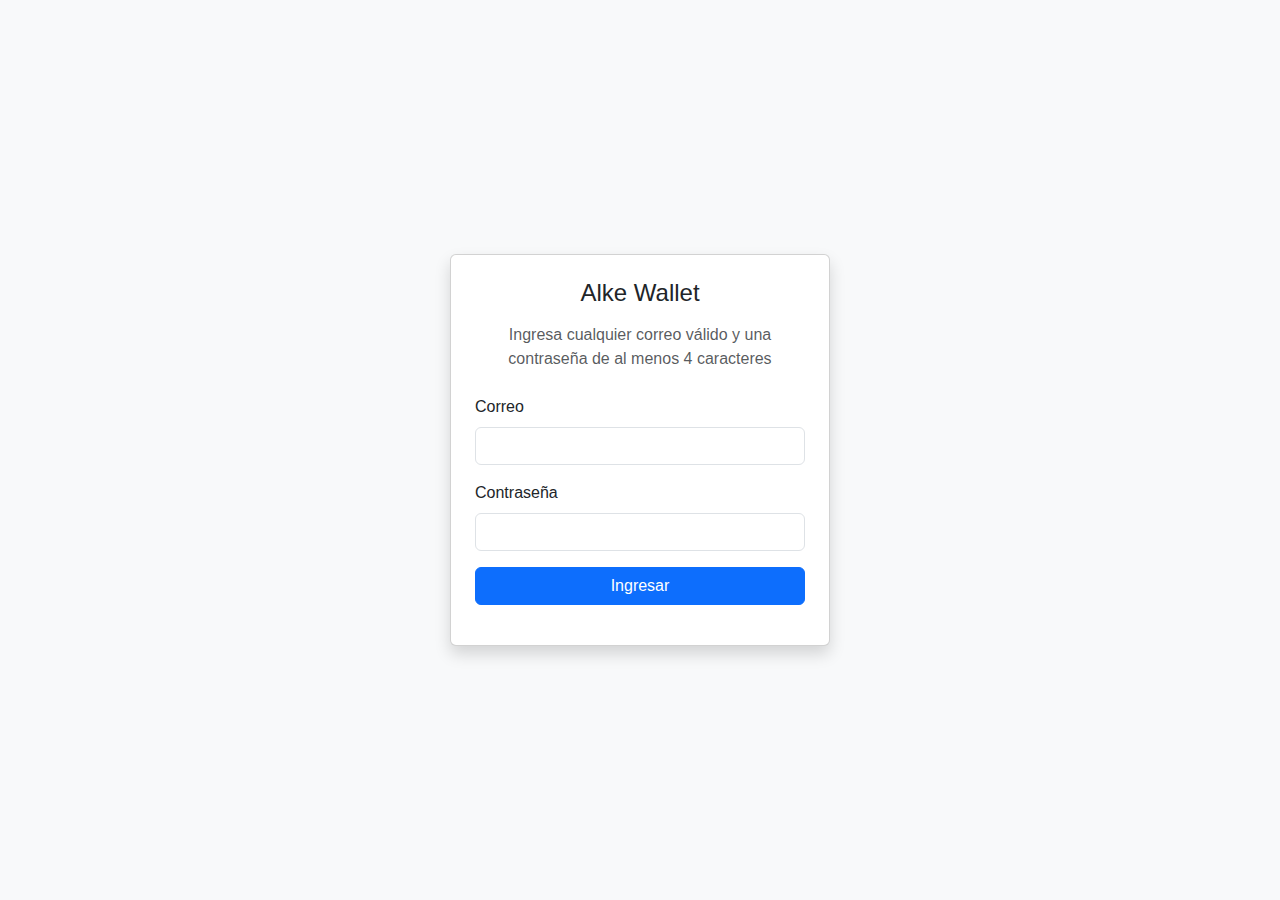
<file: index.html>
<!DOCTYPE html>
<html lang="es">
<head>
  <meta charset="UTF-8">
  <title>Alke Wallet - Login</title>
  <meta name="viewport" content="width=device-width, initial-scale=1">
  <!-- Bootstrap -->
  <link href="https://cdn.jsdelivr.net/npm/bootstrap@5.3.2/dist/css/bootstrap.min.css" rel="stylesheet">
  <!-- CSS propio -->
  <link rel="stylesheet" href="css/styles.css">
</head>
<body class="bg-light d-flex align-items-center justify-content-center vh-100">
  <main class="card shadow p-4" style="max-width: 380px; width: 100%;">
    <h1 class="h4 text-center mb-3">Alke Wallet</h1>
    <p class="text-muted text-center mb-4">Ingresa cualquier correo válido y una contraseña de al menos 4 caracteres</p>

    <form id="loginForm" novalidate>
      <div class="mb-3">
        <label for="email" class="form-label">Correo</label>
        <input type="email" id="email" class="form-control" required>
      </div>
      <div class="mb-3">
        <label for="password" class="form-label">Contraseña</label>
        <input type="password" id="password" class="form-control" required minlength="4">
      </div>
      <button type="submit" class="btn btn-primary w-100">Ingresar</button>
    </form>

    <div id="loginMessage" class="mt-3 text-center"></div>
  </main>

  <!-- Scripts -->
  <script src="https://code.jquery.com/jquery-3.7.1.min.js"></script>
  <script src="https://cdn.jsdelivr.net/npm/bootstrap@5.3.2/dist/js/bootstrap.bundle.min.js"></script>
  <script src="js/app.js"></script>
</body>
</html>
</file>
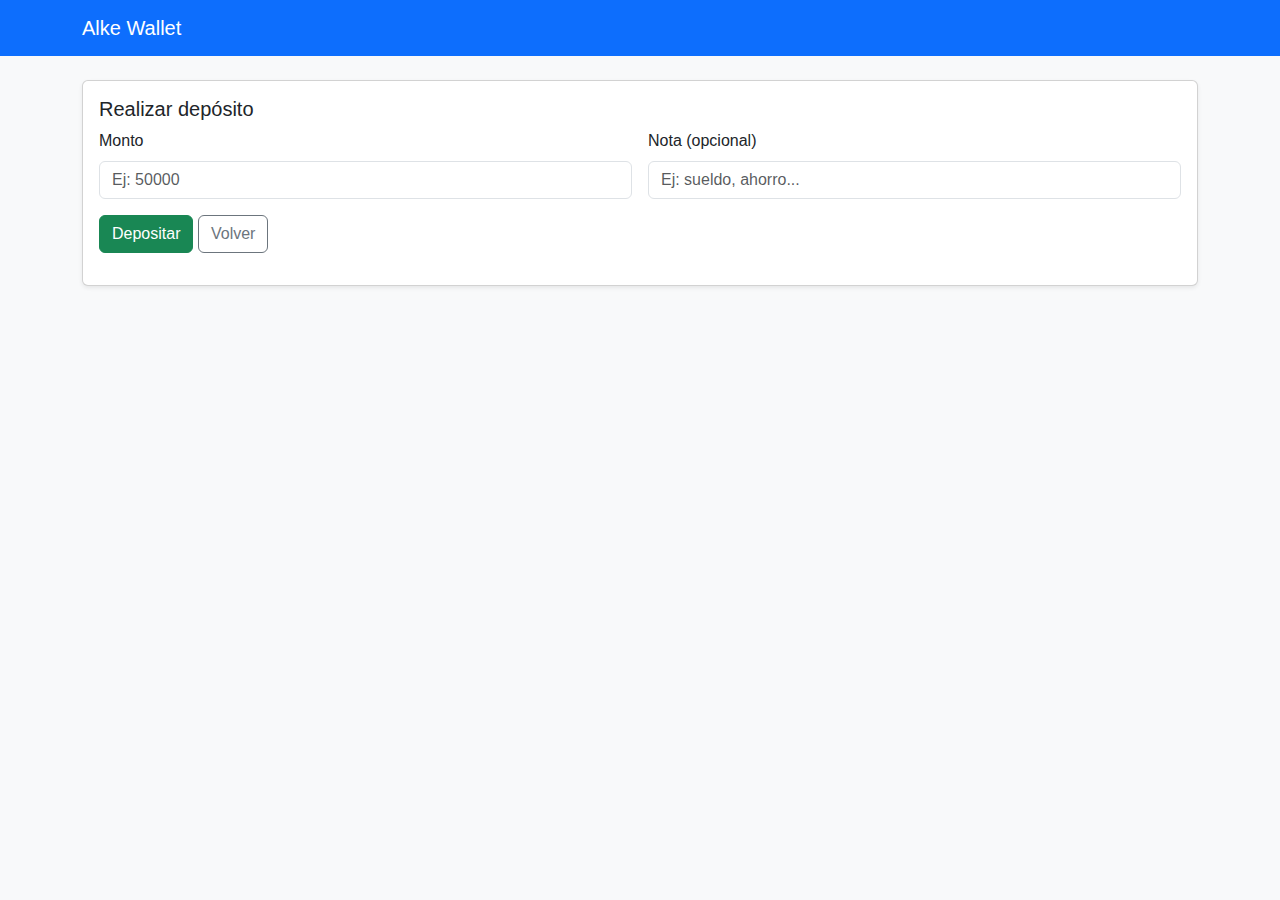
<file: deposit.html>
<!DOCTYPE html>
<html lang="es">
<head>
  <meta charset="UTF-8">
  <title>Depositar - Alke Wallet</title>
  <meta name="viewport" content="width=device-width, initial-scale=1">
  <link href="https://cdn.jsdelivr.net/npm/bootstrap@5.3.2/dist/css/bootstrap.min.css" rel="stylesheet">
  <link rel="stylesheet" href="css/styles.css">
</head>
<body>
  <nav class="navbar navbar-dark bg-primary">
    <div class="container">
      <a class="navbar-brand" href="menu.html">Alke Wallet</a>
    </div>
  </nav>

  <main class="container py-4">
    <article class="card shadow-sm">
      <div class="card-body">
        <h2 class="h5">Realizar depósito</h2>
        <form id="depositForm" class="row g-3" novalidate>
          <div class="col-md-6">
            <label class="form-label" for="depositAmount">Monto</label>
            <input type="number" id="depositAmount" class="form-control" min="1" required placeholder="Ej: 50000">
          </div>
          <div class="col-md-6">
            <label class="form-label" for="depositNote">Nota (opcional)</label>
            <input type="text" id="depositNote" class="form-control" placeholder="Ej: sueldo, ahorro...">
          </div>
          <div class="col-12">
            <button class="btn btn-success" type="submit">Depositar</button>
            <a href="menu.html" class="btn btn-outline-secondary">Volver</a>
          </div>
        </form>
        <div id="depositMessage" class="mt-3"></div>
      </div>
    </article>
  </main>

  <!-- Scripts -->
  <script src="https://code.jquery.com/jquery-3.7.1.min.js"></script>
  <script src="https://cdn.jsdelivr.net/npm/bootstrap@5.3.2/dist/js/bootstrap.bundle.min.js"></script>
  <script src="js/app.js"></script>
</body>
</html>
</file>
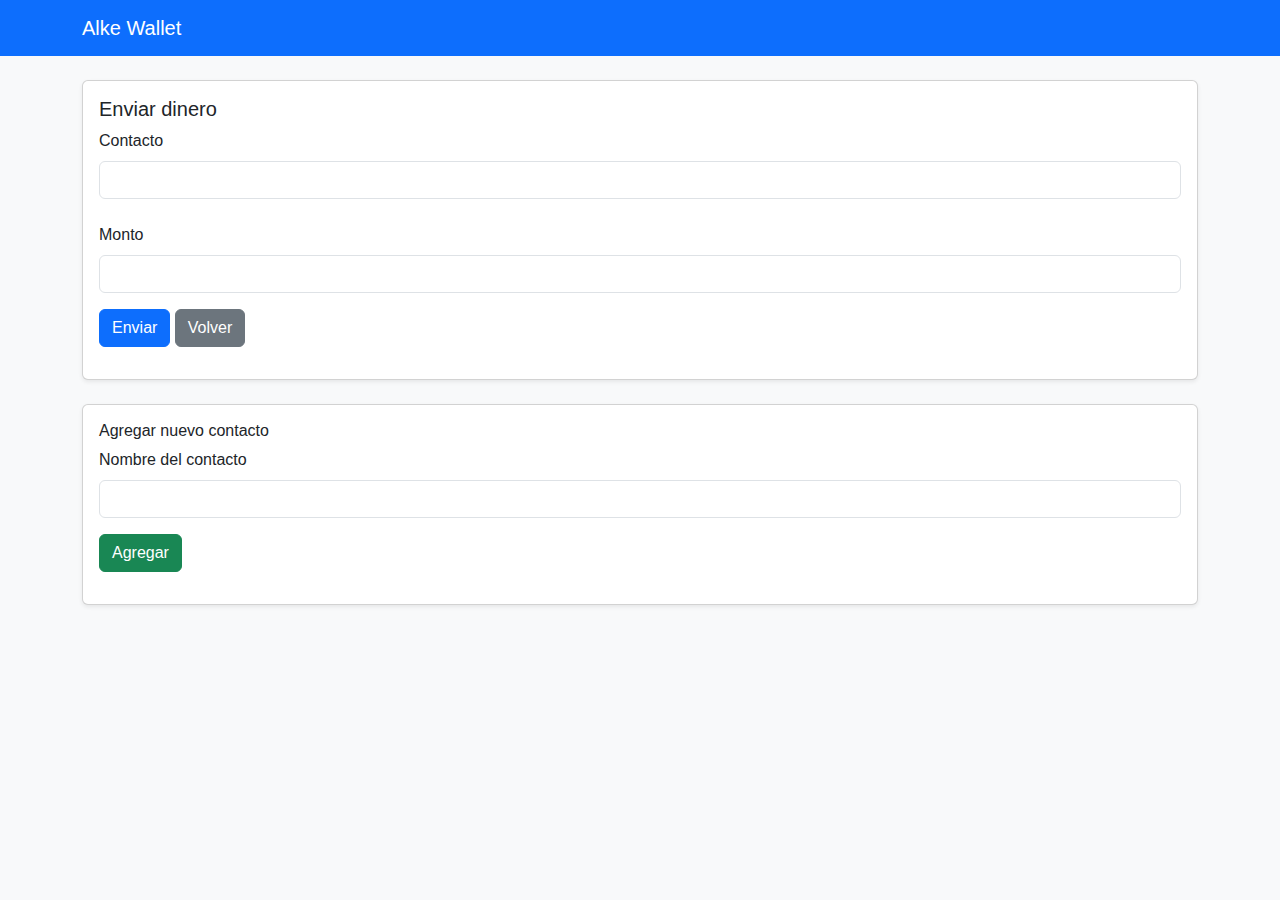
<file: sendmoney.html>
<!DOCTYPE html>
<html lang="es">
<head>
  <meta charset="UTF-8">
  <title>Enviar dinero - Alke Wallet</title>
  <meta name="viewport" content="width=device-width, initial-scale=1">
  <link href="https://cdn.jsdelivr.net/npm/bootstrap@5.3.2/dist/css/bootstrap.min.css" rel="stylesheet">
  <link rel="stylesheet" href="css/styles.css">
</head>
<body>
  <nav class="navbar navbar-dark bg-primary">
    <div class="container">
      <a class="navbar-brand" href="menu.html">Alke Wallet</a>
    </div>
  </nav>

  <main class="container py-4">
    <div class="card shadow-sm">
      <div class="card-body">
        <h2 class="h5">Enviar dinero</h2>
        <form id="sendForm" novalidate>
          <div class="mb-3">
            <label for="contactSearch" class="form-label">Contacto</label>
            <input type="text" id="contactSearch" class="form-control" required>
            <ul id="contactList" class="list-group mt-2"></ul>
          </div>
          <div class="mb-3">
            <label for="sendAmount" class="form-label">Monto</label>
            <input type="number" id="sendAmount" class="form-control" min="1" required>
          </div>
          <button type="submit" class="btn btn-primary">Enviar</button>
          <a href="menu.html" class="btn btn-secondary">Volver</a>
        </form>
        <div id="sendMessage" class="mt-3"></div>
      </div>
    </div>

    <!-- Formulario para agregar nuevo contacto -->
    <div class="card shadow-sm mt-4">
      <div class="card-body">
        <h2 class="h6">Agregar nuevo contacto</h2>
        <form id="newContactForm" novalidate>
          <div class="mb-3">
            <label for="newContactName" class="form-label">Nombre del contacto</label>
            <input type="text" id="newContactName" class="form-control" required>
          </div>
          <button type="submit" class="btn btn-success">Agregar</button>
        </form>
        <div id="newContactMessage" class="mt-3"></div>
      </div>
    </div>
  </main>

  <!-- Scripts -->
  <script src="https://code.jquery.com/jquery-3.7.1.min.js"></script>
  <script src="https://cdn.jsdelivr.net/npm/bootstrap@5.3.2/dist/js/bootstrap.bundle.min.js"></script>
  <script src="js/app.js"></script>
</body>
</html>
</file>
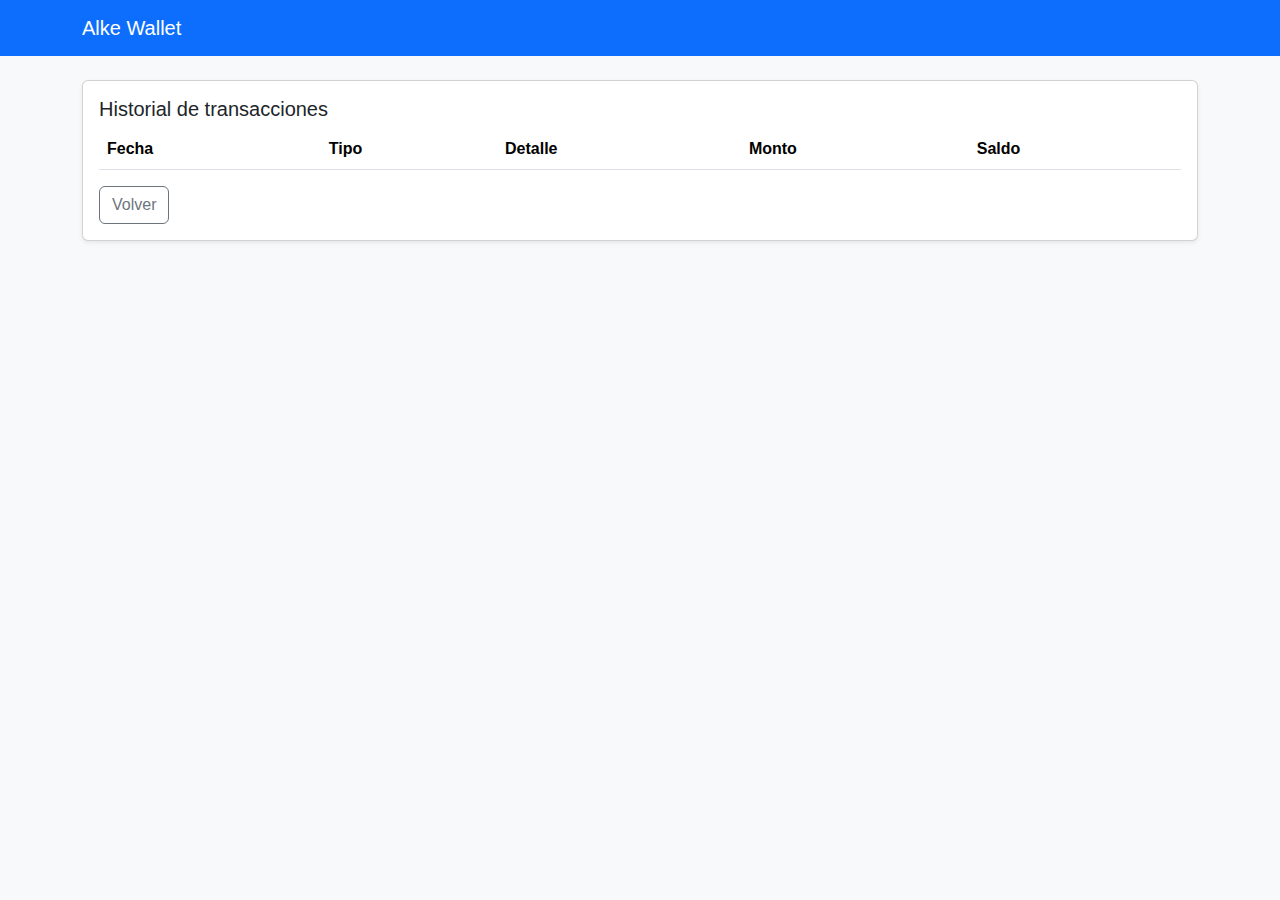
<file: transactions.html>
<!DOCTYPE html>
<html lang="es">
<head>
  <meta charset="UTF-8">
  <title>Transacciones - Alke Wallet</title>
  <meta name="viewport" content="width=device-width, initial-scale=1">
  <link href="https://cdn.jsdelivr.net/npm/bootstrap@5.3.2/dist/css/bootstrap.min.css" rel="stylesheet">
  <link rel="stylesheet" href="css/styles.css">
</head>
<body>
  <nav class="navbar navbar-dark bg-primary">
    <div class="container">
      <a class="navbar-brand" href="menu.html">Alke Wallet</a>
    </div>
  </nav>

  <main class="container py-4">
    <section class="card shadow-sm">
      <div class="card-body">
        <h2 class="h5">Historial de transacciones</h2>
        <div class="table-responsive">
          <table class="table table-striped align-middle">
            <thead>
              <tr>
                <th>Fecha</th>
                <th>Tipo</th>
                <th>Detalle</th>
                <th>Monto</th>
                <th>Saldo</th>
              </tr>
            </thead>
            <tbody id="transactionsTable"></tbody>
          </table>
        </div>
        <a href="menu.html" class="btn btn-outline-secondary">Volver</a>
      </div>
    </section>
  </main>

  <!-- Scripts -->
  <script src="https://code.jquery.com/jquery-3.7.1.min.js"></script>
  <script src="https://cdn
</file>
<file: css/styles.css>
:root {
  --primary: #0d6efd;
  --success: #198754;
  --danger: #dc3545;
  --bg: #f8f9fa;
  --text: #212529;
}

body {
  background: var(--bg);
  color: var(--text);
  font-family: "Segoe UI", Roboto, Arial, sans-serif;
}

.navbar {
  background: var(--primary) !important;
}

#balanceText {
  font-weight: 700;
  color: var(--success);
}
</file>
